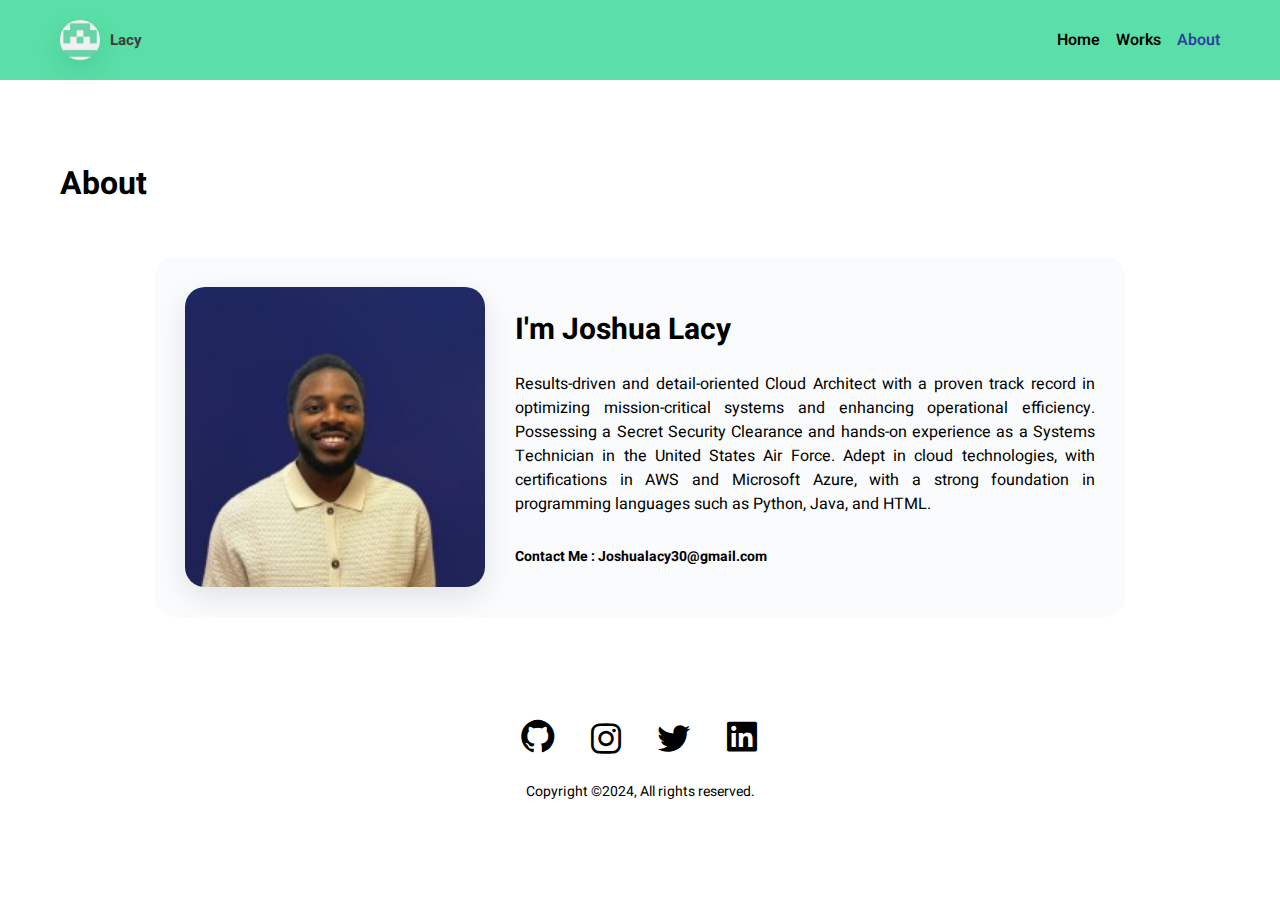
<file: about.html>
<!DOCTYPE html>
<html lang="en">

<head>
    <meta charset="UTF-8">
    <meta name="viewport" content="width=device-width, initial-scale=1.0">
    <link href='https://unpkg.com/boxicons@2.1.4/css/boxicons.min.css' rel='stylesheet'>
    <link rel="stylesheet" href="style.css">
    <title>About Page | Joshua Lacy</title>
</head>

<body>

    <nav>
        <div class="logo">
            <img src="images/Github.png">
            <a href="https://github.com/Jlazy14">Lacy</a>
        </div>
        <div class="nav-links">
            <a href="index.html">Home</a>
            <a href="works.html">Works</a>
            <a class="selected" href="about.html">About</a>
        </div>
    </nav>

    <h1 class="page-title">About</h1>

    <div class="content">
        <div class="container">
            <img src="images/LacyProfile.jpg">
            <div class="about">
                <h2>I'm Joshua Lacy</h2>
                <p>Results-driven and detail-oriented Cloud Architect with a proven track record in optimizing mission-critical systems and enhancing operational efficiency. Possessing a Secret Security Clearance and hands-on experience as a Systems Technician in the United States Air Force. Adept in cloud technologies, with certifications in AWS and Microsoft Azure, with a strong foundation in programming languages such as Python, Java, and HTML.</p>
                <p class="email">Contact Me : Joshualacy30@gmail.com</p>
            </div>
        </div>
    </div>

   
    <footer>
        <div class="socials">
            <a href="https://github.com/Jlazy14"><i class='bx bxl-github'></i></a>
            <i class='bx bxl-instagram'></i>
            <i class='bx bxl-twitter'></i>
            <a href="https://www.linkedin.com/in/jlacy14"><i class='bx bxl-linkedin-square'></i></a>
        </div>
        <p>Copyright ©2024, All rights reserved.</p>
    </footer>


</body>

</html>
</file>
<file: style.css>
@import url('https://fonts.googleapis.com/css2?family=Heebo:wght@300;400;500;600;700;800&display=swap');

*{
    margin: 0;
    padding: 0;
    box-sizing: border-box;
    font-family: 'Heebo', sans-serif;
}

a{
    text-decoration: none;
    color: #000;
}

img{
    object-fit: cover;
    object-position: top;
    box-shadow: 0 10px 30px rgba(0, 0, 0, 0.1);
}

nav{
    padding: 20px 148px;
    background-color: #59dfa7;
    display: flex;
    align-items: center;
    justify-content: space-between;
    font-weight: 600;
}

nav .logo{
    display: flex;
    align-items: center;
    gap: 10px;
}

nav .logo img{
    width: 40px;
    height: 40px;
    border-radius: 50%;
}

nav .logo a{
    font-size: 15px;
    color: #3e3e3e;
    font-weight: bold;
}

nav .nav-links{
    display: flex;
    gap: 16px;
}

nav .nav-links a{
    transition: color 0.3s ease;
}

nav .nav-links a:hover,
nav .nav-links a.selected{
    color: #303f9f;
}

.main {
    padding: 0 148px;
    display: flex;
    align-items: center;
    justify-content: space-between;
    gap: 50px;
    height: calc(100vh - 80px);
}

.main .info h1{
    font-size: 44px;
    margin-bottom: 40px;
}

.main .info p{
    font-size: 16px;
    margin-bottom: 45px;
    width: 100%;
}

.main .info button,
.content .post-list .post-item .buttons button{
    padding: 10px 30px;
    background: #303f9f;
    border: none;
    color: #fff;
    font-size: 16px;
    border-radius: 12px;
    cursor: pointer;
    transition: background 0.3s ease;
}

.main .info button:hover,
.content .post-list .post-item .buttons button:hover{
    background: #1a237e;
}

.main img{
    width: 400px;
    height: 400px;
    border-radius: 140px;
}

.recent{
    padding: 60px 148px;
    background-color: #dbedf2;
}

.recent .header{
    display: flex;
    align-items: center;
    justify-content: space-between;
    margin-bottom: 30px;
}

.recent .header h4,
.separator h4{
    font-size: 20px;
    font-weight: 400;
}

.recent .header a{
    color: #303f9f;
}

.recent .posts{
    display: flex;
    justify-content: center;
    gap: 20px;
}

.recent .posts .post-item{
    background-color: #fff;
    padding: 24px;
    width: 460px;
}

.recent .posts .post-item h3,
.content .post-list .post-item h3{
    font-size: 26px;
    margin-bottom: 18px;
}

.recent .posts .post-item .info,
.content .post-list .post-item .info{
    display: flex;
    gap: 10px;
    margin-bottom: 10px;
}

.recent .posts .post-item .info h5,
.content .post-list .post-item h5{
    font-size: 18px;
    font-weight: 400;
}

.recent .posts .post-item p{
    width: 400px;
}

.separator{
    padding: 40px 148px 0;
}

.separator h4{
    margin-bottom: 30px;
}

.featured{
    padding: 40px 290px 0;
}

.featured .item,
.works-list .item{
    display: flex;
    gap: 30px;
    margin-bottom: 30px;
    padding-bottom: 30px;
    border-bottom: 2px solid #515153;
}

.featured .item img,
.works-list .item img{
    width: 320px;
    height: 200px;
    border-radius: 6px;
}

.featured .item .details h3,
.works-list .item h3{
    font-size: 30px;
    margin-bottom: 16px;
}

.featured .item .details .item-info,
.works-list .item .details .item-info{
    display: flex;
    align-items: center;
    gap: 20px;
    margin-bottom: 20px;
}

.featured .item .details .item-info .year-badge,
.works-list .item .details .item-info .year-badge,
.content .work-info .year-badge{
    background-color: #303f9f;
    padding: 2px 14px;
    color: #fff;
    border-radius: 16px;
    font-size: 14px;
    font-weight: bold;
}

.featured .item .details .item-info h4,
.works-list .item .details .item-info h4{
    color: #8695a4;
    font-size: 18px;
}

.featured .item .details p,
.works-list .item .details p{
    width: 700px;
    text-align: justify;
}

footer{
    padding: 40px 0;
    display: flex;
    flex-direction: column;
    align-items: center;
}

footer .socials{
    display: flex;
    align-items: center;
    gap: 28px;
    margin-bottom: 20px;
}

footer .socials i{
    font-size: 40px;
    cursor: pointer;
    transition: color 0.3s ease;
}

footer .socials i:hover{
    color: #303f9f;
}

footer p{
    font-size: 14px;
}

.page-title{
    padding: 80px 234px 20px;
    width: 100%;
}

.content{
    padding: 30px 148px 60px;
    display: flex;
    flex-direction: column;
    align-items: center;
}

.content .work-info{
    display: flex;
    align-items: center;
    justify-content: flex-start;
    gap: 10px;
    width: 970px;
}

.content .work-info .category{
    color: #8695a4;
    font-size: 18px;
}

.content>p{
    width: 970px;
    font-size: 15px;
    margin: 20px 0;
}

.content>img{
    width: 970px;
    margin: 30px 0;
    border-radius: 20px;
}

.content>h1,
.content>h2,
.content>h3{
    width: 970px;
}

.content .post-list{
    display: flex;
    flex-direction: column;
    gap: 10px;
}

.content .post-list .post-item{
    background-color: #dbedf2;
    padding: 24px;
    width: 960px;
    border-radius: 10px;
}

.content .post-list .post-item .buttons{
    margin-top: 30px;
    display: flex;
    align-items: center;
    justify-content: flex-end;
    gap: 10px;
}

.content .post-list .post-item .buttons button{
    font-size: 14px;
    padding: 6px 20px;
}

.content .post-list .post-item .buttons i{
    font-size: 22px;
    cursor: pointer;
    transition: color 0.3s ease;
}

.content .post-list .post-item .buttons i:hover{
    color: #303f9f;
}

.content .container{
    background-color: #f9fbfc;
    padding: 30px;
    display: flex;
    align-items: center;
    gap: 30px;
    width: 970px;
    border-radius: 20px;
}

.content .container img{
    width: 300px;
    height: 300px;
    border-radius: 20px;
}

.content .container h2{
    margin-bottom: 20px;
    font-size: 30px;
}

.content .container .about>p{
    text-align: justify;
}

.content .container .about .email{
    font-weight: bold;
    margin-top: 30px;
    font-size: 14px;
}

@media screen and (max-width: 1400px) {
    
    nav{
        padding: 20px 60px;
    }

    .main{
        padding: 0 60px;
    }

    .recent{
        padding: 60px;
    }

    .featured,
    .separator{
        padding: 40px 60px 0;
    }

    .page-title{
        padding: 80px 60px 20px;
    }

}

@media screen and (max-width: 1200px) {
    
    nav{
        padding: 20px 40px;
    }

    .main{
        padding: 0 40px;
    }

    .main img{
        width: 340px;
        height: 340px;
    }

    .recent{
        padding: 40px;
    }

    .featured,
    .separator{
        padding: 40px 40px 0;
    }

    .featured .item .details p,
    .works-list .item .details p{
        width: 100%;
    }

    .page-title{
        padding: 80px 40px 20px;
    }

    .content .work-info,
    .content>p,
    .content>img,
    .content>h1,
    .content>h2,
    .content>h3,
    .content .post-list .post-item,
    .content .container{
        width: 100%;
    }

    .content .container img{
        width: 250px;
        height: 250px;
    }

    .content .container h2{
        font-size: 24px;
        margin-bottom: 10px;
    }

    .content .container .about>p{
        font-size: 14px;
    }

}

@media screen and (max-width: 992px) {
    
    nav{
        padding: 20px;
    }

    .main{
        padding: 0 20px;
    }

    .main img{
        width: 300px;
        height: 300px;
    }

    .main .info h1{
        font-size: 34px;
    }

    .main .info p{
        font-size: 15px;
    }

    .main .info button{
        font-size: 15px;
        padding: 8px 22px;
    }

    .recent{
        padding: 40px 20px;
    }

    .recent .posts .post-item{
        width: 100%;
    }

    .recent .posts .post-item h3,
    .content .post-list .post-item h3{
        font-size: 20px;
    }

    .recent .posts .post-item .info h5,
    .content .post-list .post-item .info h5{
        font-size: 14px;
    }

    .recent .posts .post-item p{
        width: 100%;
        font-size: 14px;
    }

    .featured,
    .separator{
        padding: 40px 20px 0;
    }

    .featured .item,
    .works-list .item{
        flex-direction: column;
        padding: 0 20px 30px;
    }

    .featured .item img,
    .works-list .item img{
        width: 100%;
        height: auto;
    }

    .featured .item .details h3,
    .works-list .details .item h3{
        font-size: 24px;
        margin-bottom: 12px;
    }

    .featured .item .details .item-info .year-badge,
    .works-list .item .details .item-info .year-badge{
        font-size: 12px;
    }

    .featured .item .details .item-info h4,
    .works-list .item .details .item-info h4{
        font-size: 15px;
    }

    .featured .item .details p,
    .works-list .item .details p{
        font-size: 14px;
    }

    .content{
        padding: 30px 20px 60px;
    }

    .content .container h2{
        font-size: 20px;
    }

    .content .container .about>p{
        font-size: 13px;
    }

}

@media screen and (max-width: 768px) {
    
    nav{
        justify-content: center;
    }

    nav .logo{
        display: none;
    }

    .main{
        flex-direction: column;
        justify-content: space-around;
        margin: 40px 0;
        height: auto;
    }

    .main .info h1{
        font-size: 30px;
        margin-bottom: 16px;
    }

    .main .info p{
        margin-bottom: 16px;
    }

    .main .info button{
        padding: 6px 20px;
        font-size: 13px;
    }

    .main img{
        margin-top: 20px;
        width: 100%;
        height: auto;
        border-radius: 50px;
    }

    .recent .posts,
    .content .container{
        flex-direction: column;
    }

    .content .container img{
        width: 100%;
        height: auto;
    }

}
</file>
